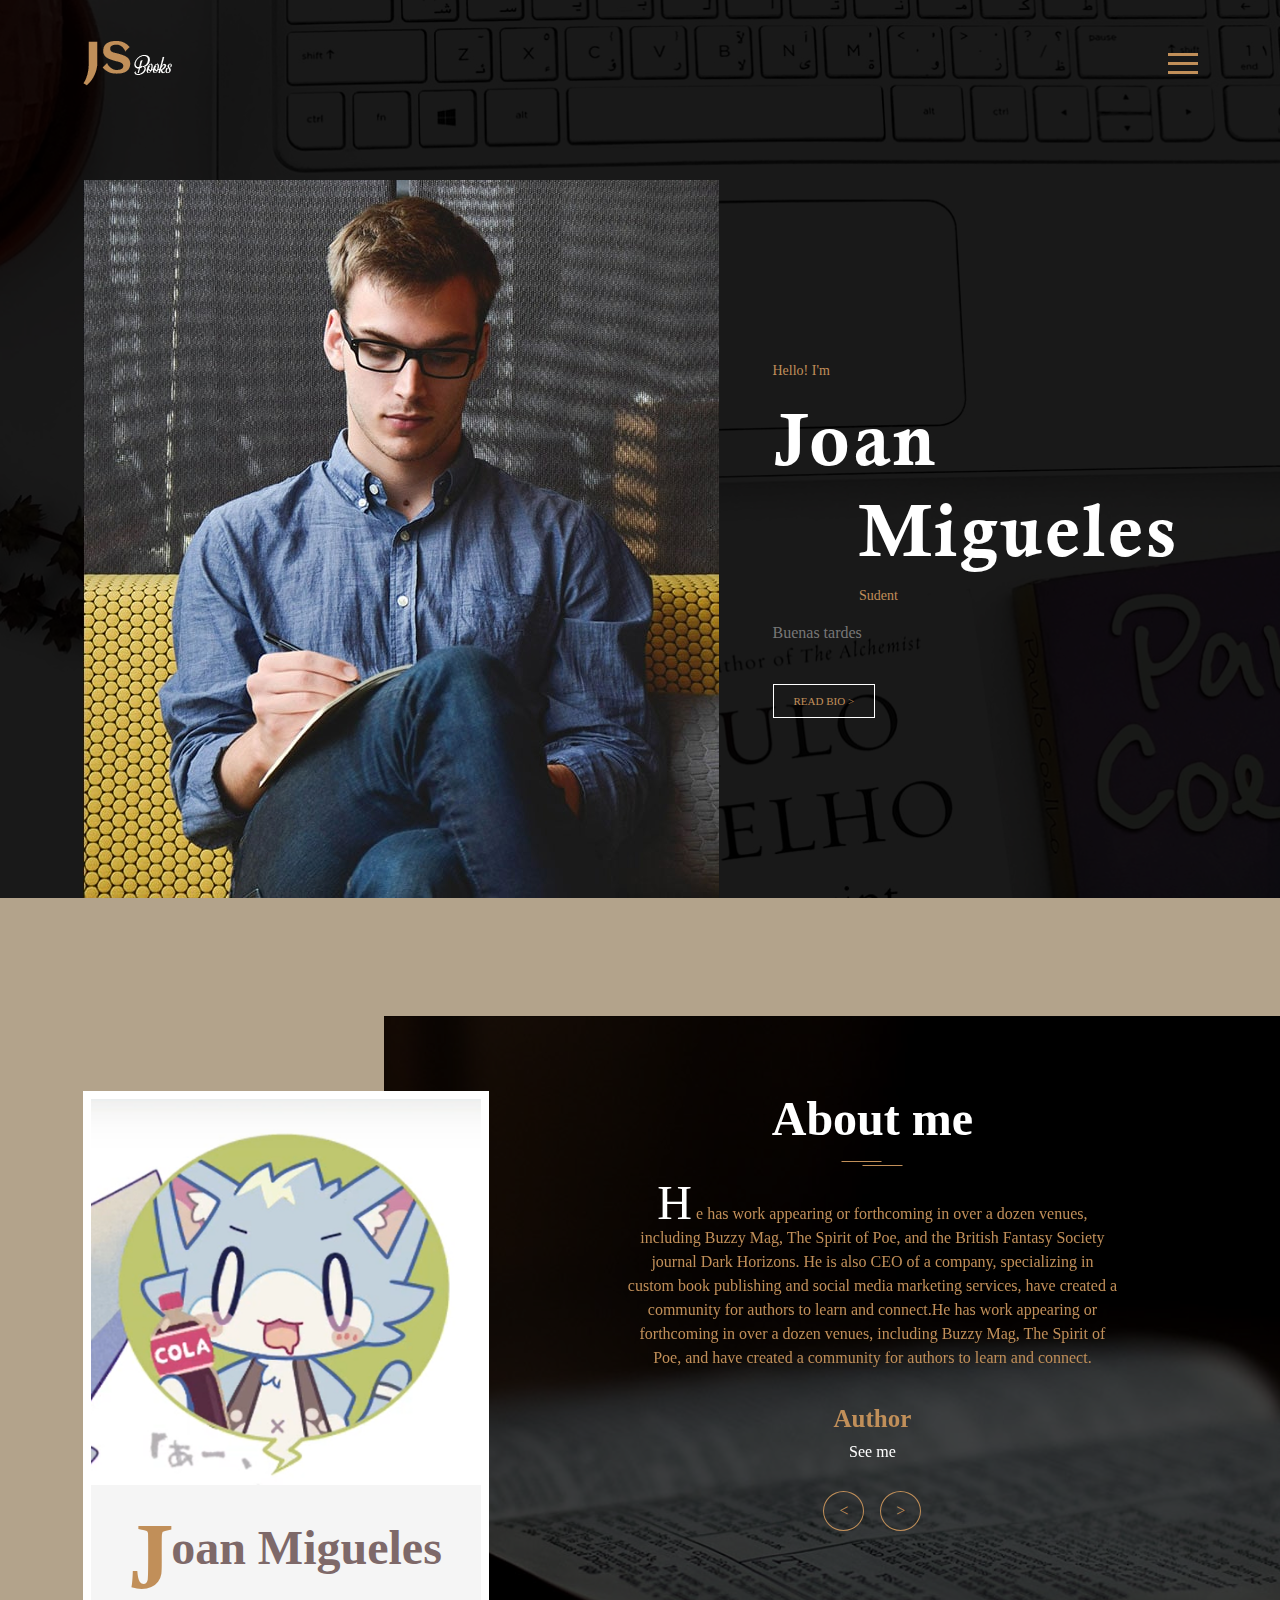
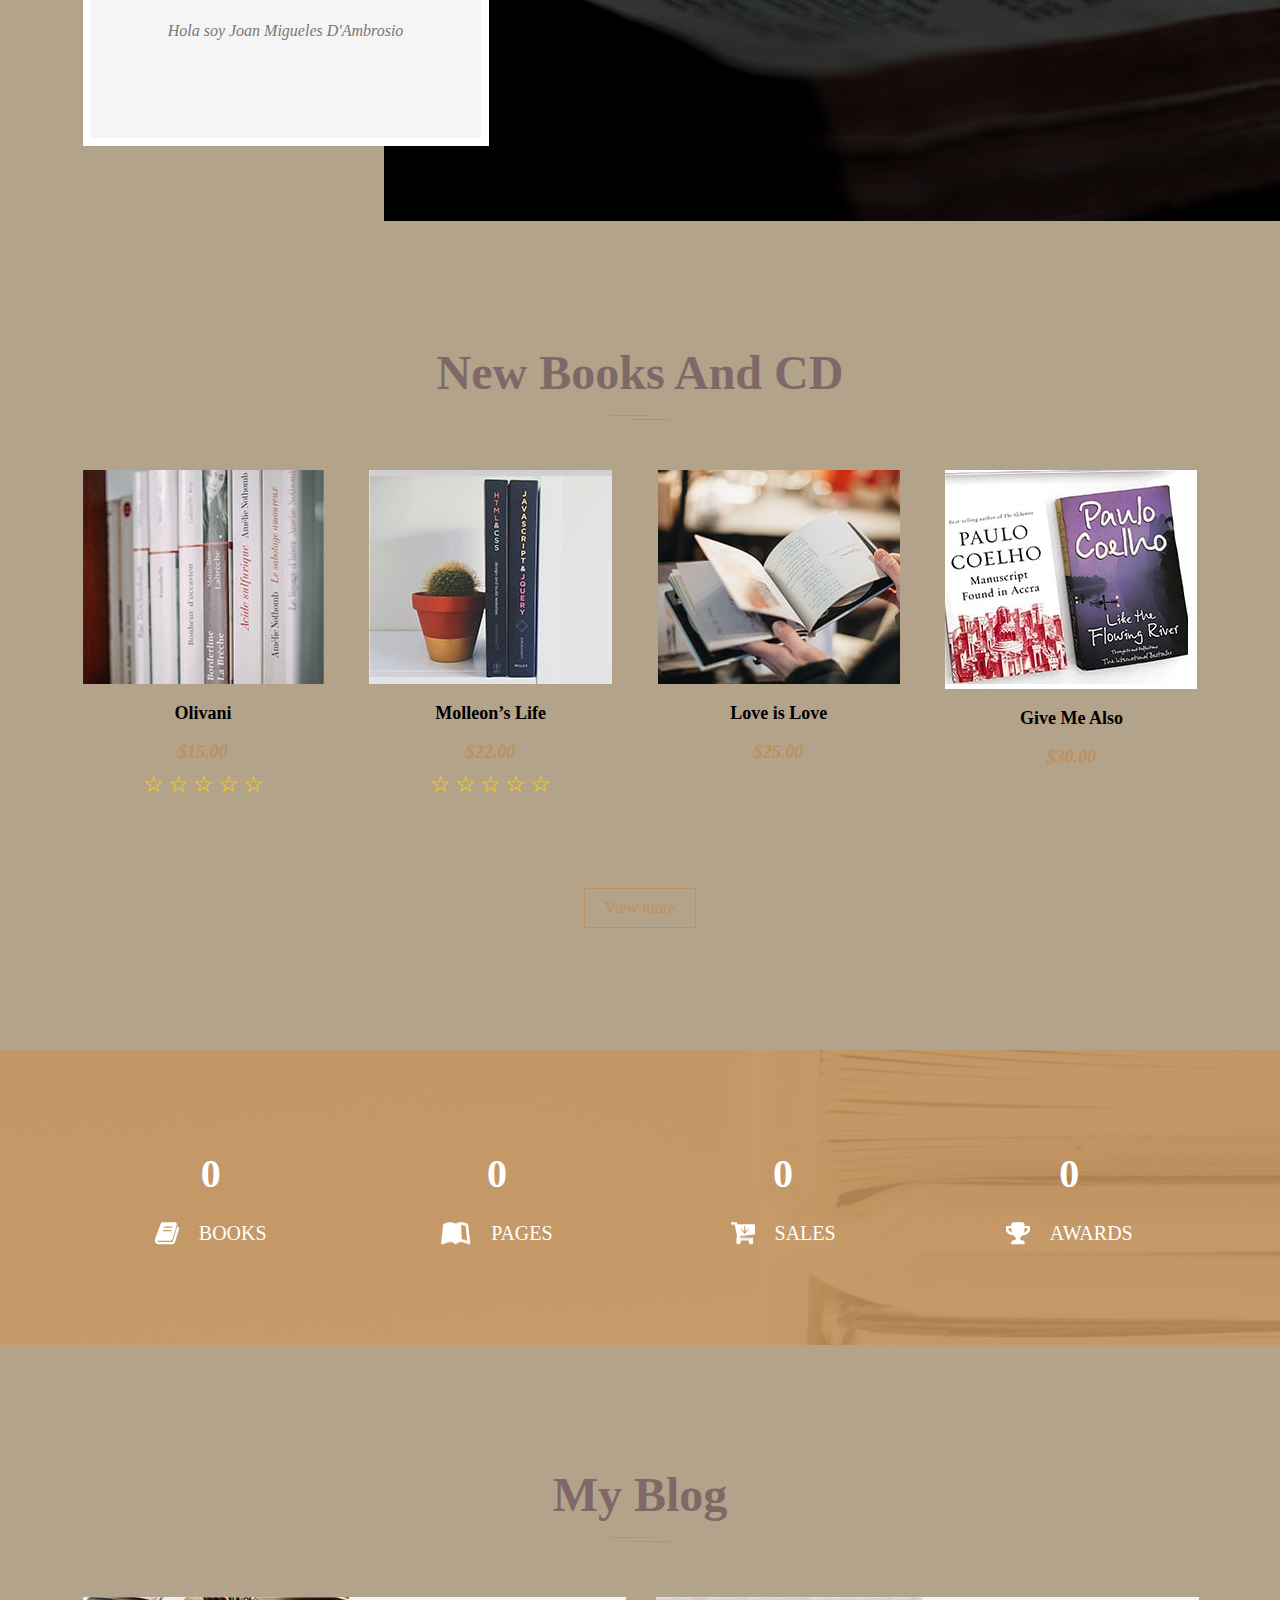
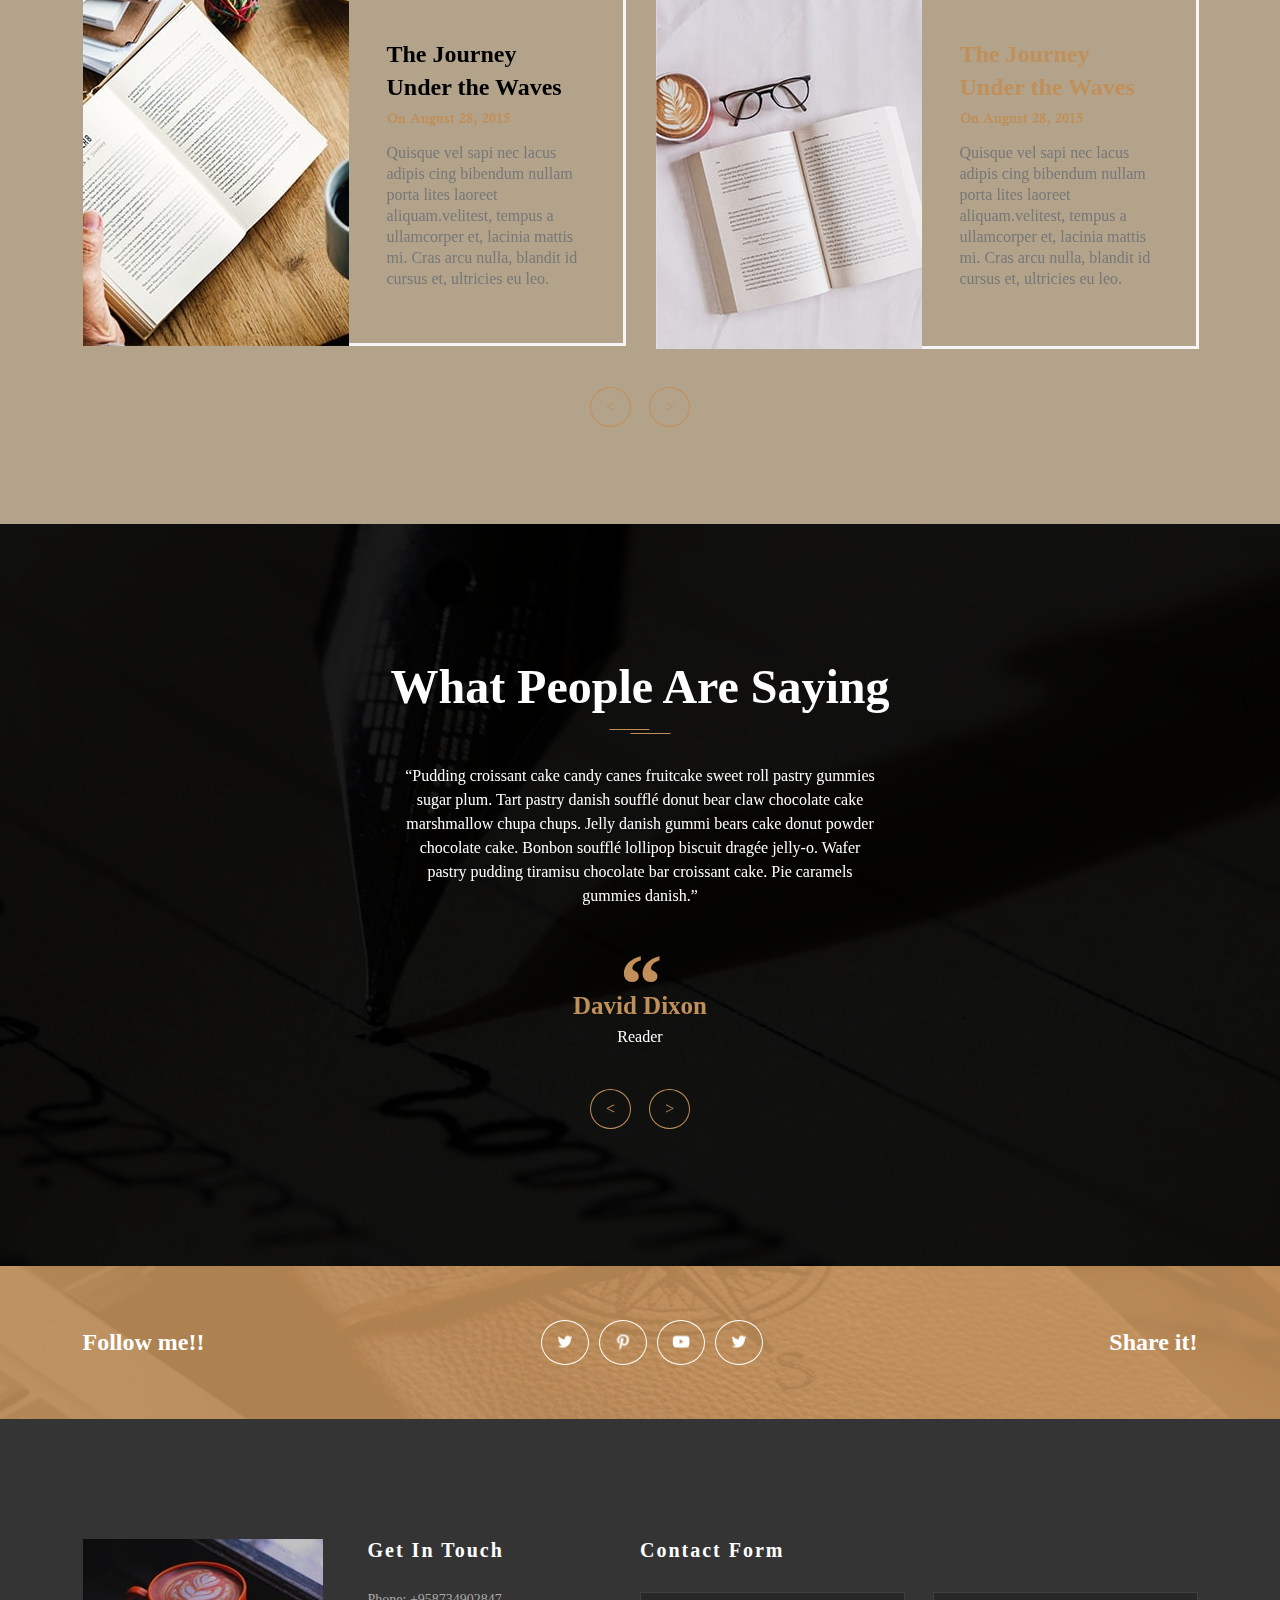
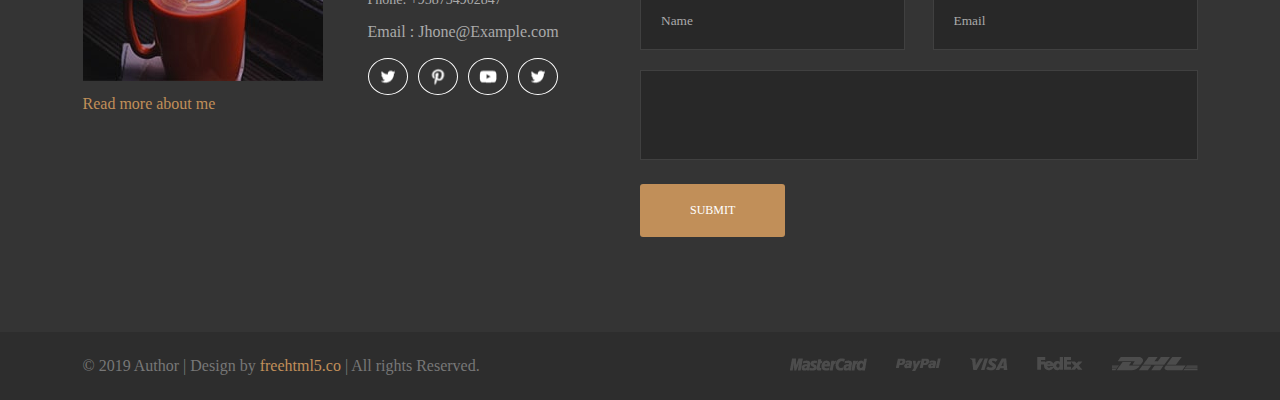
<file: index.html>
<!doctype html>
<!--
	Author by FreeHTML5.co
	Twitter: https://twitter.com/fh5co
	Facebook: https://fb.com/fh5co
	URL: https://freehtml5.co
-->
<html lang="en">
<head>
	<!-- Required meta tags -->
	<meta charset="utf-8">
	<meta name="viewport" content="width=device-width, initial-scale=1, shrink-to-fit=no">
	<link rel="stylesheet" href="css/style.css">
	<link rel="stylesheet" href="css/slick.css">
	<title>Author</title>
</head>
<body>

	<!-- Navigation -->
	<nav class="site-navigation">
		<div class="site-navigation-inner site-container">
			<img src="./images/site-logo.png" alt="site logo">
			<div class="main-navigation">
				<ul class="main-navigation__ul">
					<li><a href="#">Homepage</a></li>
					<li><a href="#">Page 1</a></li>
					<li><a href="#">Page 2</a></li>
					<li><a href="#">Page 3</a></li>
					<li><a href="#">Page 4</a></li>
				</ul>
			</div>
			<div id="myBtn" class="burger-container" onclick="myFunction(this)">
				<div class="bar1"></div>
				<div class="bar2"></div>
				<div class="bar3"></div>
			</div>
			<script>
				function myFunction(x) {
					x.classList.toggle("change");
				}
			</script>

		</div>
	</nav>
	<!-- Navigation end -->

	<!-- Top banner -->
	<section class="fh5co-top-banner">
		<div class="top-banner__inner site-container">
			<div class="top-banner__image">
				<img src="./images/top-banner-author.jpg" alt="author image">
			</div>
			<div class="top-banner__text">
				<div class="top-banner__text-up">
					<span class="brand-span">Hello! I'm</span>
					<h2 class="top-banner__h2">Joan</h2>
				</div>
				<div class="top-banner__text-down">
					<h2 class="top-banner__h2">Migueles</h2>
					<span class="brand-span">Sudent</span>
				</div>
				<p>Buenas tardes</p>
				<a href="#" class="brand-button">Read bio > </a>
			</div>
		</div>
	</section>
	<!-- Top banner end -->

	<!-- About me -->
	<section class="fh5co-about-me">
		<div class="about-me-inner site-container">
			<article class="portfolio-wrapper">
				<div class="portfolio__img">
					<img src="./images/about-me.jpg" class="about-me__profile" alt="about me profile picture">
				</div>
				<div class="portfolio__bottom">
					<div class="portfolio__name">
						<span>J</span>
						<h2 class="universal-h2">oan Migueles</h2>
					</div>
					<p>Hola soy Joan Migueles D'Ambrosio</p>
				</div>
			</article>
			<div class="about-me__text">
				<div class="about-me-slider">
					<div class="about-me-single-slide">
						<h2 class="universal-h2 universal-h2-bckg">About me</h2>
						<p><span>H</span> e has work appearing or forthcoming in over a dozen venues, including Buzzy Mag, The Spirit of Poe, and the British Fantasy Society journal Dark Horizons. He is also CEO of a company, specializing in custom book publishing and social media marketing services, have created a community for authors to learn and connect.He has work appearing or forthcoming in over a dozen venues, including Buzzy Mag, The Spirit of Poe, and have created a community for authors to learn and connect.</p>
						<h4>Author</h4>
						<p class="p-white">See me</p>
					</div>
					<div class="about-me-single-slide">
						<h2 class="universal-h2 universal-h2-bckg">About me 2</h2>
						<p><span>H</span> e has work appearing or forthcoming in over a dozen venues, including Buzzy Mag, The Spirit of Poe, and the British Fantasy Society journal Dark Horizons. He is also CEO of a company, specializing in custom book publishing and social media marketing services, have created a community for authors to learn and connect.He has work appearing or forthcoming in over a dozen venues, including Buzzy Mag, The Spirit of Poe, and have created a community for authors to learn and connect.</p>
						<h4>Author</h4>
						<p class="p-white">See me</p>
					</div>
				</div>
			</div>
		</div>
		<div class="about-me-bckg"></div>
	</section>
	<!-- About me end -->

	<!-- Books and CD -->
	<section class="fh5co-books">
		<div class="site-container">
			<h2 class="universal-h2 universal-h2-bckg">New Books And CD</h2>
			<div class="books">
				<div class="single-book">
					<a href="#" class="single-book__img">
						<img src="./images/books-1.jpg" alt="single book and cd">
						<div class="single-book_download">
							<img src="./images/download.svg" alt="book image">
						</div>
					</a>
					<h4 class="single-book__title">Olivani</h4>
					<span class="single-book__price">$15.00</span>
					<!-- star rating -->
					<div class="rating">
						<span>&#9734;</span>
						<span>&#9734;</span>
						<span>&#9734;</span>
						<span>&#9734;</span>
						<span>&#9734;</span>
					</div>
					<!-- star rating end -->
				</div>
				<div class="single-book">
					<a href="#" class="single-book__img">
						<img src="./images/books-2.jpg" alt="single book and cd">
						<div class="single-book_download">
							<img src="./images/download.svg" alt="book image">
						</div>
					</a>
					<h4 class="single-book__title">Molleon’s Life</h4>
					<span class="single-book__price">$22.00</span>
					<!-- star rating -->
					<div class="rating">
						<span>&#9734;</span>
						<span>&#9734;</span>
						<span>&#9734;</span>
						<span>&#9734;</span>
						<span>&#9734;</span>
					</div>
					<!-- star rating end -->
				</div>
				<div class="single-book">
					<a href="#" class="single-book__img">
						<img src="./images/books-3.jpg" alt="single book and cd">
						<div class="single-book_download">
							<img src="./images/download.svg" alt="book image">
						</div>
					</a>
					<h4 class="single-book__title">Love is Love</h4>
					<span class="single-book__price">$25.00</span>
				</div>
				<div class="single-book">
					<a href="#" class="single-book__img">
						<img src="./images/books-4.jpg" alt="single book and cd">
						<div class="single-book_download">
							<img src="./images/download.svg" alt="book image">
						</div>
					</a>
					<h4 class="single-book__title">Give Me Also</h4>
					<span class="single-book__price">$30.00</span>
				</div>
			</div>
			<div class="books-brand-button">
				<a href="#" class="brand-button">View more</a>
			</div>
		</div>
	</section>
	<!-- Books and CD end -->

	<!-- Counter -->
	<div class="fh5co-counter counters">
		<div class="counter-inner site-container">
			<div class="single-count">
				<span class="count" data-count="10000">0</span>
				<div class="single-count__text">
					<img src="./images/counter-1.png" alt="counter icon">
					<p>Books</p>
				</div>
			</div>
			<div class="single-count">
				<span class="count" data-count="23040">0</span>
				<div class="single-count__text">
					<img src="./images/counter-2.png" alt="counter icon">
					<p>Pages</p>
				</div>
			</div>
			<div class="single-count">
				<span class="count" data-count="12200">0</span>
				<div class="single-count__text">
					<img src="./images/counter-3.png" alt="counter icon">
					<p>Sales</p>
				</div>
			</div>
			<div class="single-count">
				<span class="count" data-count="12">0</span>
				<div class="single-count__text">
					<img src="./images/counter-4.png" alt="counter icon">
					<p>Awards</p>
				</div>
			</div>
		</div>
	</div>
	<!-- Counter -->

	<!-- Blog -->
	<section class="fh5co-blog">
		<div class="site-container">
			<h2 class="universal-h2 universal-h2-bckg">My Blog</h2>
			<div class="blog-slider blog-inner">
				<div class="single-blog">
					<div class="single-blog__img">
						<img src="./images/blog1.jpg" alt="blog image">
					</div>
					<div class="single-blog__text">
						<h4>The Journey Under the Waves</h4>
						<span>On August 28, 2015</span>
						<p>Quisque vel sapi nec lacus adipis cing bibendum nullam porta lites laoreet aliquam.velitest, tempus a ullamcorper et, lacinia mattis mi. Cras arcu nulla, blandit id cursus et, ultricies eu leo.</p>
					</div>
				</div>
				<div class="single-blog">
					<div class="single-blog__img">
						<img src="./images/blog2.jpg" alt="blog image">
					</div>
					<div class="single-blog__text">
						<h4>The Journey Under the Waves</h4>
						<span>On August 28, 2015</span>
						<p>Quisque vel sapi nec lacus adipis cing bibendum nullam porta lites laoreet aliquam.velitest, tempus a ullamcorper et, lacinia mattis mi. Cras arcu nulla, blandit id cursus et, ultricies eu leo.</p>
					</div>
				</div>
				<div class="single-blog">
					<div class="single-blog__img">
						<img src="./images/blog2.jpg" alt="blog image">
					</div>
					<div class="single-blog__text">
						<h4>The Journey Under the Waves</h4>
						<span>On August 28, 2015</span>
						<p>Quisque vel sapi nec lacus adipis cing bibendum nullam porta lites laoreet aliquam.velitest, tempus a ullamcorper et, lacinia mattis mi. Cras arcu nulla, blandit id cursus et, ultricies eu leo.</p>
					</div>
				</div>
			</div>
		</div>
	</section>
	<!-- Blog end -->

	<!-- Quotes -->
	<section class="fh5co-quotes">
		<div class="site-container">
			<div class="about-me-slider">
				<div>
					<h2 class="universal-h2 universal-h2-bckg">What People Are Saying</h2>
					<p>“Pudding croissant cake candy canes fruitcake sweet roll pastry gummies sugar plum. Tart pastry danish soufflé donut bear claw chocolate cake marshmallow chupa chups. Jelly danish gummi bears cake donut powder chocolate cake. Bonbon soufflé lollipop biscuit dragée jelly-o. Wafer pastry pudding tiramisu chocolate bar croissant cake. Pie caramels gummies danish.”</p>
					<img src="./images/quotes.svg" alt="quotes svg">
					<h4>David Dixon</h4>
					<p>Reader</p>
				</div>
				<div>
					<h2 class="universal-h2 universal-h2-bckg">What People Are Saying 2</h2>
					<p>“Pudding croissant cake candy canes fruitcake sweet roll pastry gummies sugar plum. Tart pastry danish soufflé donut bear claw chocolate cake marshmallow chupa chups. Jelly danish gummi bears cake donut powder chocolate cake. Bonbon soufflé lollipop biscuit dragée jelly-o. Wafer pastry pudding tiramisu chocolate bar croissant cake. Pie caramels gummies danish.”</p>
					<img src="./images/quotes.svg" alt="quotes svg">
					<h4>David Dixon</h4>
					<p>Reader</p>
				</div>
			</div>
		</div>
	</section>
	<!-- Quotes end -->

	<!-- Social -->
	<section class="fh5co-social">
		<div class="site-container">
			<div class="social">
				<h5>Follow me!!</h5>
				<div class="social-icons">
					<a href="#" target="_blank"><img src="./images/social-twitter.png" alt="social icon"></a>
					<a href="#" target="_blank"><img src="./images/social-pinterest.png" alt="social icon"></a>
					<a href="#" target="_blank"><img src="./images/social-youtube.png" alt="social icon"></a>
					<a href="#" target="_blank"><img src="./images/social-twitter.png" alt="social icon"></a>
				</div>
				<h5>Share it!</h5>
			</div>
		</div>
	</section>
	<!-- Social -->

	<!-- Footer -->
	<footer class="site-footer">
		<div class="site-container">
			<div class="footer-inner">
				<div class="footer-info">
					<div class="footer-info__left">
						<img src="./images/footer-img.jpg" alt="about me image">
						<p>Read more about me</p>
					</div>
					<div class="footer-info__right">
						<h5>Get In Touch</h5>
						<p class="footer-phone">Phone: +958734902847</p>
						<p>Email : Jhone@Example.com</p>
						<div class="social-icons">
							<a href="#" target="_blank"><img src="./images/social-twitter.png" alt="social icon"></a>
							<a href="#" target="_blank"><img src="./images/social-pinterest.png" alt="social icon"></a>
							<a href="#" target="_blank"><img src="./images/social-youtube.png" alt="social icon"></a>
							<a href="#" target="_blank"><img src="./images/social-twitter.png" alt="social icon"></a>
						</div>
					</div>
				</div>
				<div class="footer-contact-form">
					<h5>Contact Form</h5>
					<form class="contact-form">
						<div class="contact-form__input">
							<input type="text" name="name" placeholder="Name">
							<input type="email" name="email" placeholder="Email">
						</div>
						<textarea></textarea>
						<input type="submit" name="submit" value="Submit" class="submit-button">
					</form>
				</div>
			</div>
		</div>
		<div class="footer-bottom">
			<div class="site-container footer-bottom-inner">
				<p>© 2019 Author | Design by <a href="https://freehtml5.co/" target="_blank">freehtml5.co</a> | All rights Reserved.</p>
				<div class="footer-bottom__img">
					<img src="./images/footer-mastercard.png" alt="footer image">
					<img src="./images/footer-paypal.png" alt="footer image">
					<img src="./images/footer-visa.png" alt="footer image">
					<img src="./images/footer-fedex.png" alt="footer image">
					<img src="./images/footer-dhl.png" alt="footer image">
				</div>
			</div>
		</div>
	</footer>
	<!-- Footer end -->

	<!-- Scripts -->
	<script src="js/jquery.min.js"></script>
	<script src="js/slick.min.js"></script>
	<script src="js/main.js"></script>

</body>
</html>
</file>
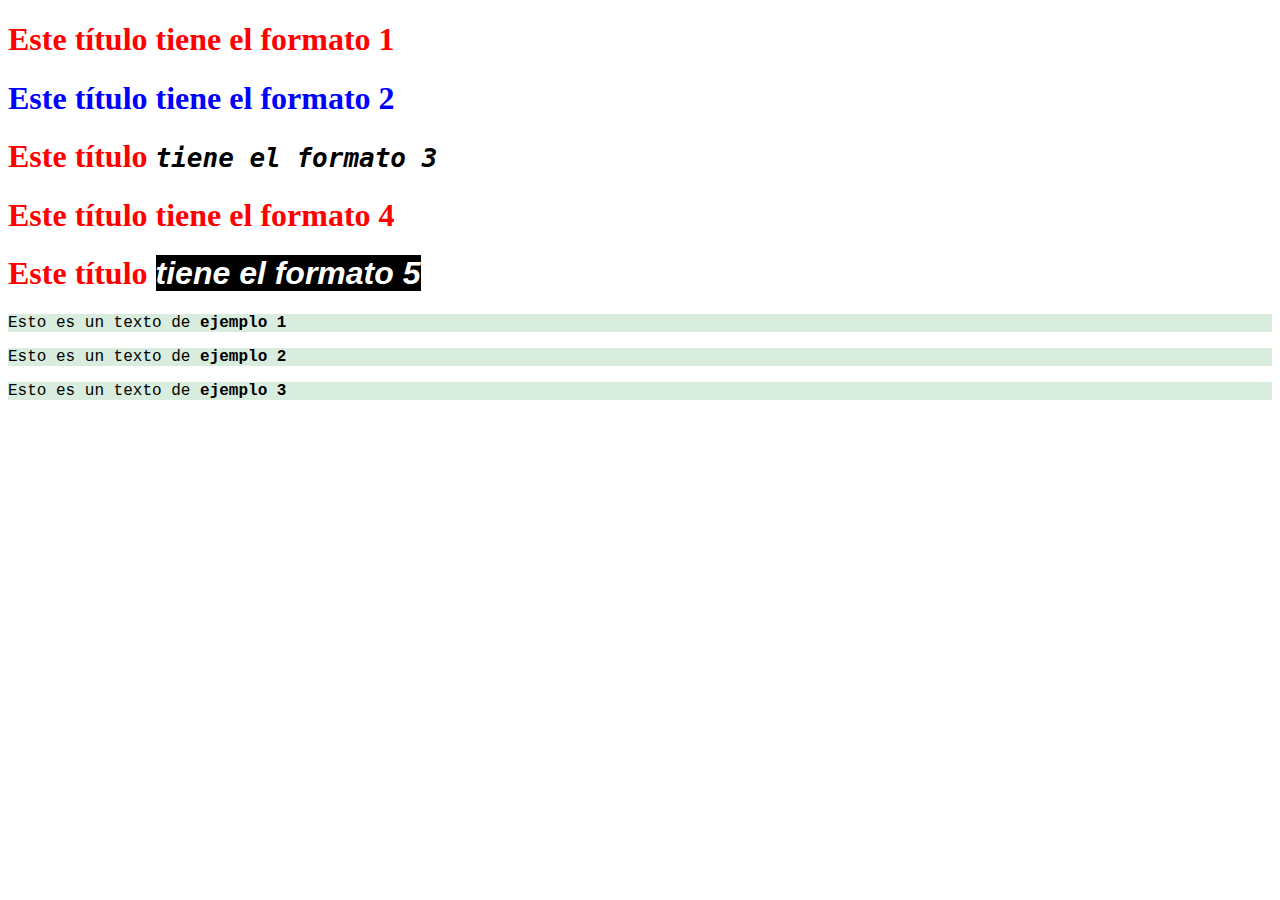
<file: lab5.html>
<!DOCTYPE html>
<html>

<head>

  <meta charset="utf-8">
  <title>HOLA</title>
  <link rel="stylesheet" href="formato.css">
  
</head>

<body>

  <h1> Este título tiene el formato 1 </h1>
  <h1 id="formato_especial"> Este título tiene el formato 2 </h1>
  <h1 class="clase1"> Este título <em>tiene el formato 3</em> </h1>
  <h1> Este título tiene el formato 4 </h1>
  <h1 class="clase2"> Este título <em>tiene el formato 5</em> </h1>
  
  <p> Esto es un texto de <b>ejemplo 1</b></p>
  <p> Esto es un texto de <b>ejemplo 2</b></p>
  <p> Esto es un texto de <b>ejemplo 3</b></p>
  
</body>

</html>
</file>
<file: css/style.css>
/*
 * Author by FreeHTML5.co
 * Twitter: https://twitter.com/fh5co
 * Facebook: https://fb.com/fh5co
 * URL: https://freehtml5.co
 */
/* Fonts */
body {background-color: rgb(179, 163, 139);}
@font-face {
  font-family: 'monospace';
  src: url(../fonts/Calisto-MT.ttf); }

@font-face {
  font-family: 'arial';
  src: url(../fonts/Calisto-MT-Italic.ttf); }

@font-face {
  font-family: 'Calisto-MT-Bold';
  src: url(../fonts/Calisto-MT-Bold.ttf); }

/* Colors */
/* Universal style */
* {
  margin: 0;
  padding: 0;
  font-family: "Calisto-MT"; }

.site-container {
  width: 1115px;
  margin: 0 auto; }
  @media (max-width: 1250px) {
    .site-container {
      width: 90%; } }

.universal-h2 {
  font-size: 48px;
  text-align: center;
  color: rgb(126, 105, 105); }
  @media (max-width: 1250px) {
    .universal-h2 {
      font-size: 38px; } }
  @media (max-width: 668px) {
    .universal-h2 {
      font-size: 30px; } }

.universal-h2-bckg {
  background-image: url("../images/double-line.svg");
  background-repeat: no-repeat;
  background-position: center bottom; }

/* Universal style end */
/* Includes */
.site-navigation {
  position: absolute;
  top: 4.6%;
  width: 100%;
  z-index: 2; }

.site-navigation-inner {
  display: flex;
  align-items: center;
  justify-content: space-between; }

.main-navigation {
  color: rgb(214, 197, 197);
  display: none;
  position: fixed;
  height: 100%;
  width: 100%;
  top: 0px;
  left: 0px;
  background: rgb(85, 78, 78);
  opacity: 0.9; }
  .main-navigation .main-navigation__ul {
    position: absolute;
    top: 50%;
    left: 50%;
    transform: translate(-50%, -50%);
    padding: 3%;
    border: 2px solid #fff;
    border-radius: 7px;
    background-color: #c18f59; }
    .main-navigation .main-navigation__ul li {
      margin-bottom: 20px;
      list-style: none; }
    .main-navigation .main-navigation__ul a {
      color: #fff;
      font-size: 20px;
      font-weight: 600;
      text-decoration: none;
      text-transform: uppercase;
      transition: 0.3s ease; }
      .main-navigation .main-navigation__ul a:hover {
        color: #777; }
  @media (max-width: 1150px) {
    .main-navigation {
      opacity: 0.94; } }

/* Navigation burger */
.burger-container {
  cursor: pointer;
  z-index: 3; }

.bar1, .bar2, .bar3 {
  width: 30px;
  height: 3px;
  background-color: #c18f59;
  margin: 6px 0;
  transition: 0.4s; }

.change .bar1 {
  transform: rotate(-45deg) translate(-6px, 6px);
  background-color: #c18f59; }

.change .bar2 {
  opacity: 0;
  background-color: #c18f59; }

.change .bar3 {
  transform: rotate(45deg) translate(-6px, -7px);
  background-color: #c18f59; }

.stop-scroll {
  overflow: hidden; }

/* Navigation burger end */
.fh5co-top-banner {
  position: relative;
  display: flex;
  align-items: flex-end;
  background-image: url("../images/top-banner-bckg.jpg");
  background-position: center;
  background-size: cover; }
  .fh5co-top-banner::after {
    content: '';
    position: absolute;
    top: 0;
    left: 0;
    width: 100%;
    height: 100%;
    background-color: #000;
    opacity: 0.9; }
  .fh5co-top-banner .site-container {
    position: relative;
    z-index: 1; }
  @media (max-width: 1600px) {
    .fh5co-top-banner {
      padding-top: 180px; } }
  @media (max-width: 1250px) {
    .fh5co-top-banner {
      padding-top: 130px; } }
  @media (max-width: 520px) {
    .fh5co-top-banner {
      padding-top: 105px; } }
  @media (min-width: 1600px) {
    .fh5co-top-banner {
      min-height: 100vh; } }

.top-banner__inner {
  display: flex;
  align-items: center; }
  .top-banner__inner .top-banner__text {
    margin-left: 54px; }
    @media (max-width: 1250px) {
      .top-banner__inner .top-banner__text {
        width: 35%; } }
    @media (max-width: 768px) {
      .top-banner__inner .top-banner__text {
        width: 50%;
        margin-left: 20px; } }
    @media (max-width: 520px) {
      .top-banner__inner .top-banner__text {
        width: 65%;
        margin-bottom: 20px;
        margin-left: 0; } }
    .top-banner__inner .top-banner__text p {
      margin-bottom: 42px;
      color: #777; }
      @media (max-width: 768px) {
        .top-banner__inner .top-banner__text p {
          margin-bottom: 25px;
          font-size: 14px; } }
  .top-banner__inner .top-banner__h2 {
    font-size: 74px;
    letter-spacing: 3px;
    color: #fff;
    font-family: "Calisto-MT-Bold"; }
    @media (max-width: 1250px) {
      .top-banner__inner .top-banner__h2 {
        font-size: 50px; } }
    @media (max-width: 768px) {
      .top-banner__inner .top-banner__h2 {
        font-size: 35px; } }
  .top-banner__inner .top-banner__text-up .top-banner__h2 {
    margin-top: 15px; }
    @media (max-width: 768px) {
      .top-banner__inner .top-banner__text-up .top-banner__h2 {
        margin-top: 0; } }
  .top-banner__inner .top-banner__text-down {
    margin-bottom: 20px;
    padding-left: 27%; }
    .top-banner__inner .top-banner__text-down .top-banner__h2 {
      margin-bottom: 10px; }
      @media (max-width: 768px) {
        .top-banner__inner .top-banner__text-down .top-banner__h2 {
          margin-bottom: 0; } }
  .top-banner__inner .top-banner__image {
    font-size: 0; }
    @media (max-width: 1250px) {
      .top-banner__inner .top-banner__image {
        width: 50%; }
        .top-banner__inner .top-banner__image img {
          width: 100%; } }
    @media (max-width: 520px) {
      .top-banner__inner .top-banner__image {
        width: 65%;
        margin-bottom: 20px; } }
  @media (max-width: 520px) {
    .top-banner__inner {
      flex-direction: column; } }

.brand-span {
  font-size: 14px;
  color: #c18f59; }

.brand-button {
  display: inline-block;
  padding: 10px 20px;
  font-size: 11px;
  text-transform: uppercase;
  text-decoration: none;
  color: #c18f59;
  border: 1px solid #fff;
  transition: 0.3s ease; }
  .brand-button:hover, .brand-button:focus {
    color: #777; }

.fh5co-about-me {
  position: relative;
  margin: 193px 0 199px; }
  @media (max-width: 1250px) {
    .fh5co-about-me {
      margin: 150px 0; } }
  @media (max-width: 992px) {
    .fh5co-about-me {
      margin: 125px 0; } }

.about-me-bckg {
  position: absolute;
  background-image: url("../images/about-me-bckg.jpg");
  background-position: center;
  background-size: cover;
  height: 500px;
  top: -75px;
  right: 0;
  height: calc(100% + 150px);
  width: 70%;
  z-index: -1; }
  .about-me-bckg:after {
    content: '';
    position: absolute;
    top: 0;
    left: 0;
    width: 100%;
    height: 100%;
    background-color: #000;
    opacity: 0.7; }
  @media (max-width: 992px) {
    .about-me-bckg {
      width: 100%;
      padding-bottom: 15px; } }

.about-me-inner {
  display: flex;
  justify-content: space-between; }
  @media (max-width: 992px) {
    .about-me-inner {
      flex-direction: column;
      align-items: center; } }

.about-me-slider {
  position: relative; }
  .about-me-slider .slick-arrow {
    position: absolute;
    bottom: -18%; }
  .about-me-slider .slick-prev {
    left: 40%; }
    @media (max-width: 520px) {
      .about-me-slider .slick-prev {
        left: 34%; } }
  .about-me-slider .slick-next {
    right: 40%; }
    @media (max-width: 520px) {
      .about-me-slider .slick-next {
        right: 34%; } }

.span-arrow {
  padding: 10px 15px;
  cursor: pointer;
  color: #c18f59;
  border: 1px solid #c18f59;
  border-radius: 50%;
  transition: 0.3s ease; }
  .span-arrow:hover {
    color: #fff;
    border-color: #fff; }

.portfolio-wrapper {
  width: 390px;
  padding: 8px;
  text-align: center;
  background-color: #fff; }
  .portfolio-wrapper .portfolio__img {
    font-size: 0; }
    .portfolio-wrapper .portfolio__img img {
      width: 100%; }
  .portfolio-wrapper .portfolio__bottom {
    padding: 35px 0 95px;
    background-color: #f5f5f5; }
    @media (max-width: 992px) {
      .portfolio-wrapper .portfolio__bottom {
        padding: 25px 0; } }
  .portfolio-wrapper .portfolio__name {
    display: flex;
    justify-content: center;
    align-items: flex-start;
    margin-bottom: 23px; }
    @media (max-width: 992px) {
      .portfolio-wrapper .portfolio__name {
        margin-bottom: 10px; } }
    .portfolio-wrapper .portfolio__name span {
      font-size: 90px;
      line-height: 75px;
      color: #c18f59;
      font-family: "Calisto-MT-Bold"; }
      @media (max-width: 992px) {
        .portfolio-wrapper .portfolio__name span {
          font-size: 65px;
          line-height: 62px; } }
  .portfolio-wrapper p {
    padding: 0 10%;
    line-height: 25px;
    font-style: italic;
    color: #777; }
    @media (max-width: 620px) {
      .portfolio-wrapper p {
        font-size: 15px;
        line-height: 20px; } }
  @media (max-width: 992px) {
    .portfolio-wrapper {
      margin-bottom: 20px; } }
  @media (max-width: 620px) {
    .portfolio-wrapper {
      width: 250px; } }

.about-me__text {
  width: 44%;
  margin-right: 80px;
  text-align: center; }
  .about-me__text .universal-h2 {
    color: #fff;
    padding-bottom: 20px;
    margin-bottom: 25px; }
  .about-me__text p {
    margin-bottom: 35px;
    line-height: 24px;
    color: #c18f59; }
    .about-me__text p span {
      font-size: 48px;
      color: #fff; }
    @media (max-width: 620px) {
      .about-me__text p {
        margin-bottom: 20px;
        font-size: 14px;
        line-height: 19px; } }
  .about-me__text h4 {
    margin-bottom: 7px;
    font-size: 25px;
    color: #c18f59; }
  .about-me__text .p-white {
    margin-bottom: 0;
    color: #fff; }
  @media (max-width: 1250px) {
    .about-me__text {
      width: 48%;
      margin-right: 40px; } }
  @media (max-width: 992px) {
    .about-me__text {
      width: 100%;
      margin-right: 0; } }

.slick-slide:focus {
  outline: none; }

.fh5co-books {
  margin-bottom: 122px; }
  .fh5co-books .universal-h2 {
    margin-bottom: 50px;
    padding-bottom: 20px; }
  .fh5co-books .books-brand-button {
    text-align: center; }
    .fh5co-books .books-brand-button .brand-button {
      font-size: 16px;
      text-transform: none;
      border-color: #c18f59; }
      .fh5co-books .books-brand-button .brand-button:hover {
        border-color: #777; }
  @media (max-width: 1250px) {
    .fh5co-books {
      margin-bottom: 60px; } }

.books {
  display: flex;
  justify-content: space-between;
  flex-wrap: wrap;
  margin-bottom: 70px; }
  @media (max-width: 559px) {
    .books {
      justify-content: space-around; } }

.single-book {
  margin-bottom: 20px;
  text-align: center; }
  .single-book .single-book__img {
    position: relative;
    display: block;
    font-size: 0; }
    .single-book .single-book__img .single-book_download {
      opacity: 0;
      visibility: hidden;
      position: absolute;
      top: 0;
      left: 0;
      width: 100%;
      height: 100%;
      background-color: #000;
      transition: 0.3s ease; }
      .single-book .single-book__img .single-book_download img {
        position: absolute;
        left: 50%;
        top: 50%;
        transform: translate(-50%, -50%);
        z-index: 1; }
    .single-book .single-book__img:hover .single-book_download {
      visibility: visible;
      opacity: 0.7; }
  .single-book .single-book__title {
    margin: 19px 0 18px;
    font-size: 18px; }
  .single-book .single-book__price {
    font-size: 18px;
    font-weight: 600;
    font-style: italic;
    color: #c18f59; }
  @media (max-width: 1250px) {
    .single-book {
      margin-right: 10px; }
      .single-book:last-child {
        margin-right: 0; } }

.rating {
  margin-top: 8px;
  unicode-bidi: bidi-override;
  direction: rtl; }
  .rating span {
    font-size: 23px;
    color: #ffd200;
    cursor: pointer; }
  .rating > span:hover:before, .rating > span:hover ~ span:before {
    content: "\2605";
    position: absolute; }

.fh5co-counter {
  position: relative;
  margin-bottom: 122px;
  padding: 100px 0;
  background-image: url("../images/book-bckg.jpg");
  background-size: cover;
  background-position: center; }
  .fh5co-counter::after {
    content: '';
    position: absolute;
    top: 0;
    left: 0;
    width: 100%;
    height: 100%;
    background-color: #c18f59;
    opacity: 0.9; }
  .fh5co-counter .site-container {
    position: relative;
    z-index: 1; }
  @media (max-width: 850px) {
    .fh5co-counter {
      padding: 50px 0 20px;
      margin-bottom: 50px; } }

.counter-inner {
  display: flex;
  justify-content: space-between;
  flex-wrap: wrap; }

.single-count {
  width: 23%;
  text-align: center;
  color: #fff; }
  .single-count span {
    display: block;
    margin-bottom: 25px;
    font-size: 40px;
    font-weight: 900; }
  .single-count p {
    font-size: 20px;
    text-transform: uppercase; }
  @media (max-width: 850px) {
    .single-count {
      width: 48%;
      margin-bottom: 30px; }
      .single-count .count {
        font-size: 35px;
        margin-bottom: 15px; } }
  @media (max-width: 500px) {
    .single-count {
      width: 100%;
      padding-bottom: 10px;
      border-bottom: 1px solid #fff; } }

.single-count__text {
  display: flex;
  justify-content: center; }
  .single-count__text img {
    margin-right: 20px; }

.fh5co-blog {
  margin-bottom: 175px; }
  .fh5co-blog .universal-h2 {
    margin-bottom: 55px;
    padding-bottom: 20px; }
  @media (max-width: 620px) {
    .fh5co-blog {
      margin-bottom: 105px; } }

.blog-inner {
  display: flex;
  justify-content: space-between; }

.blog-slider .slick-slide {
  margin: 0 15px; }

.blog-slider .slick-list {
  margin: 0 -15px; }

.single-blog {
  display: flex !important; }
  .single-blog .single-blog__img {
    width: 50%;
    font-size: 0; }
  .single-blog .single-blog__text {
    width: 50%;
    padding: 7%;
    border: 3px solid #f5f5f5;
    border-left: 0; }
    .single-blog .single-blog__text h4 {
      margin-bottom: 5px;
      font-size: 24px;
      line-height: 33px; }
    .single-blog .single-blog__text span {
      display: block;
      margin-bottom: 15px;
      font-size: 14px;
      color: #c18f59;
      font-family: "Calisto-MT-Bold"; }
    .single-blog .single-blog__text p {
      color: #777;
      line-height: 21px; }
    @media (max-width: 992px) {
      .single-blog .single-blog__text {
        padding: 5%; }
        .single-blog .single-blog__text h4 {
          margin-bottom: 3px;
          font-size: 20px;
          line-height: 24px; }
        .single-blog .single-blog__text p {
          font-size: 14px;
          line-height: 19px; } }
    @media (max-width: 420px) {
      .single-blog .single-blog__text {
        padding: 3%; }
        .single-blog .single-blog__text h4 {
          font-size: 16px; }
        .single-blog .single-blog__text span {
          margin-bottom: 7px;
          font-size: 12px; }
        .single-blog .single-blog__text p {
          font-size: 13px;
          line-height: 16px; } }
  .single-blog:nth-child(even) h4 {
    color: #c18f59; }
  @media (max-width: 1250px) {
    .single-blog .single-blog__img img {
      width: 100%;
      height: 100%; } }

.blog-slider {
  position: relative; }
  .blog-slider .slick-arrow {
    position: absolute;
    bottom: -22%; }
  .blog-slider .slick-prev {
    left: 45.5%; }
    @media (max-width: 1250px) {
      .blog-slider .slick-prev {
        left: 40%; } }
    @media (max-width: 520px) {
      .blog-slider .slick-prev {
        left: 35%; } }
  .blog-slider .slick-next {
    right: 45.5%; }
    @media (max-width: 1250px) {
      .blog-slider .slick-next {
        right: 40%; } }
    @media (max-width: 520px) {
      .blog-slider .slick-next {
        right: 35%; } }
  .blog-slider .span-arrow:hover {
    color: #777;
    border-color: #777; }

.fh5co-quotes {
  position: relative;
  padding: 135px 0 172px;
  text-align: center;
  background-image: url("../images/quotes-bckg.jpg");
  background-position: center;
  background-size: cover; }
  .fh5co-quotes::after {
    content: '';
    position: absolute;
    top: 0;
    left: 0;
    width: 100%;
    height: 100%;
    background-color: #000;
    opacity: 0.9; }
  .fh5co-quotes .site-container {
    position: relative;
    z-index: 1; }
  .fh5co-quotes .universal-h2 {
    padding-bottom: 20px;
    margin-bottom: 30px;
    color: #fff !important; }
  .fh5co-quotes p {
    width: 43%;
    margin: 0 auto 45px;
    color: #fff;
    line-height: 24px; }
    @media (max-width: 620px) {
      .fh5co-quotes p {
        font-size: 14px;
        line-height: 19px; } }
  .fh5co-quotes img {
    margin: 0 auto 5px; }
  .fh5co-quotes h4 {
    margin-bottom: 5px;
    font-size: 25px;
    color: #c18f59; }
  .fh5co-quotes .slick-arrow {
    bottom: -8%; }
  .fh5co-quotes .slick-prev {
    left: 45.5%; }
    @media (max-width: 1150px) {
      .fh5co-quotes .slick-prev {
        left: 34%; } }
  .fh5co-quotes .slick-next {
    right: 45.5%; }
    @media (max-width: 1150px) {
      .fh5co-quotes .slick-next {
        right: 34%; } }
  @media (max-width: 1150px) {
    .fh5co-quotes {
      padding: 75px 0 95px; }
      .fh5co-quotes p {
        width: 90%; } }

.fh5co-social {
  position: relative;
  padding: 63px 0;
  background-image: url("../images/social-bckg.jpg");
  background-size: cover;
  background-position: center; }
  .fh5co-social::after {
    content: '';
    position: absolute;
    top: 0;
    left: 0;
    width: 100%;
    height: 100%;
    background-color: #c18f59;
    opacity: 0.9; }
  .fh5co-social .site-container {
    position: relative;
    z-index: 1; }
  @media (max-width: 620px) {
    .fh5co-social {
      padding: 40px 0; } }

.social {
  display: flex;
  justify-content: space-between;
  align-items: center; }
  .social h5 {
    font-size: 24px;
    color: #fff; }
  @media (max-width: 620px) {
    .social {
      flex-direction: column; } }

.social-icons a {
  position: relative;
  border: 1px solid white;
  border-radius: 50%;
  padding: 13px 23px;
  margin-right: 10px;
  transition: 0.3s ease; }
  .social-icons a:hover {
    background-color: #777;
    border-color: transparent; }

.social-icons img {
  position: absolute;
  left: 50%;
  top: 50%;
  transform: translate(-50%, -50%); }

@media (max-width: 620px) {
  .social-icons {
    margin: 35px 0; } }

.site-footer {
  padding-top: 120px;
  background-color: #343434; }
  @media (max-width: 1250px) {
    .site-footer {
      padding-top: 60px; } }

.footer-inner {
  display: flex;
  justify-content: space-between;
  padding-bottom: 95px; }
  .footer-inner h5 {
    margin-bottom: 30px;
    font-size: 20px;
    letter-spacing: 2px;
    color: #fff; }
  @media (max-width: 1250px) {
    .footer-inner {
      padding-bottom: 50px;
      flex-direction: column;
      align-items: center; } }

.footer-info {
  width: 50%;
  display: flex; }
  .footer-info .footer-info__left {
    margin-right: 45px; }
    .footer-info .footer-info__left img {
      margin-bottom: 10px; }
    .footer-info .footer-info__left p {
      color: #c18f59; }
    @media (max-width: 620px) {
      .footer-info .footer-info__left {
        margin-right: 0;
        margin-bottom: 20px; } }
  .footer-info .footer-info__right p {
    margin-bottom: 15px;
    color: #aaa; }
  .footer-info .footer-info__right .footer-phone {
    font-size: 14px; }
  .footer-info .footer-info__right .social-icons {
    margin-top: 27px; }
    .footer-info .footer-info__right .social-icons a {
      padding: 9px 19px; }
  @media (max-width: 1250px) {
    .footer-info {
      width: 100%;
      margin-bottom: 20px; } }
  @media (max-width: 620px) {
    .footer-info {
      flex-direction: column;
      align-items: center; } }

.footer-contact-form {
  width: 50%; }
  .footer-contact-form .contact-form__input {
    display: flex;
    justify-content: space-between;
    margin-bottom: 20px; }
    .footer-contact-form .contact-form__input input {
      width: 40%;
      padding: 20px;
      border: 1px solid #404040;
      background-color: #282828;
      color: #c18f59; }
      .footer-contact-form .contact-form__input input::placeholder {
        color: #aaa; }
      @media (max-width: 1250px) {
        .footer-contact-form .contact-form__input input {
          width: 45%; } }
      @media (max-width: 520px) {
        .footer-contact-form .contact-form__input input {
          width: 100%; } }
  .footer-contact-form textarea {
    box-sizing: border-box;
    height: 90px;
    width: 100%;
    margin-bottom: 20px;
    padding: 20px;
    border: 1px solid #404040;
    background-color: #282828;
    resize: none;
    color: #c18f59; }
  .footer-contact-form .submit-button {
    padding: 19px 50px;
    text-transform: uppercase;
    font-size: 12px;
    color: #fff;
    background-color: #c18f59;
    border: none;
    border-radius: 3px;
    cursor: pointer;
    transition: 0.3s ease; }
    .footer-contact-form .submit-button:hover {
      background-color: #777; }
  @media (max-width: 1250px) {
    .footer-contact-form {
      width: 100%; } }

.footer-bottom {
  padding: 25px 0;
  background-color: #2d2d2d; }

.footer-bottom-inner {
  display: flex;
  justify-content: space-between; }
  .footer-bottom-inner p {
    color: #777; }
  .footer-bottom-inner a {
    color: #c18f59;
    text-decoration: none;
    transition: 0.3s ease; }
    .footer-bottom-inner a:hover {
      color: #777; }
  .footer-bottom-inner .footer-bottom__img img {
    margin-right: 25px; }
    .footer-bottom-inner .footer-bottom__img img:last-child {
      margin-right: 0; }
  @media (max-width: 992px) {
    .footer-bottom-inner {
      flex-direction: column;
      align-items: center; }
      .footer-bottom-inner p {
        font-size: 14px;
        margin-bottom: 20px; } }
</file>
<file: formato.css>
p {background-color: #d8eddd; 
  font-family: courier;}
  
h1 {color: red;}

#formato_especial {color: blue;}

h1.clase1 em {
color: black; 
font-family: monospace; 
font-size: 40;}

h1.clase2 em {
color: white; 
background-color: black;
font-family: arial; 
font-size: 40;}
</file>
